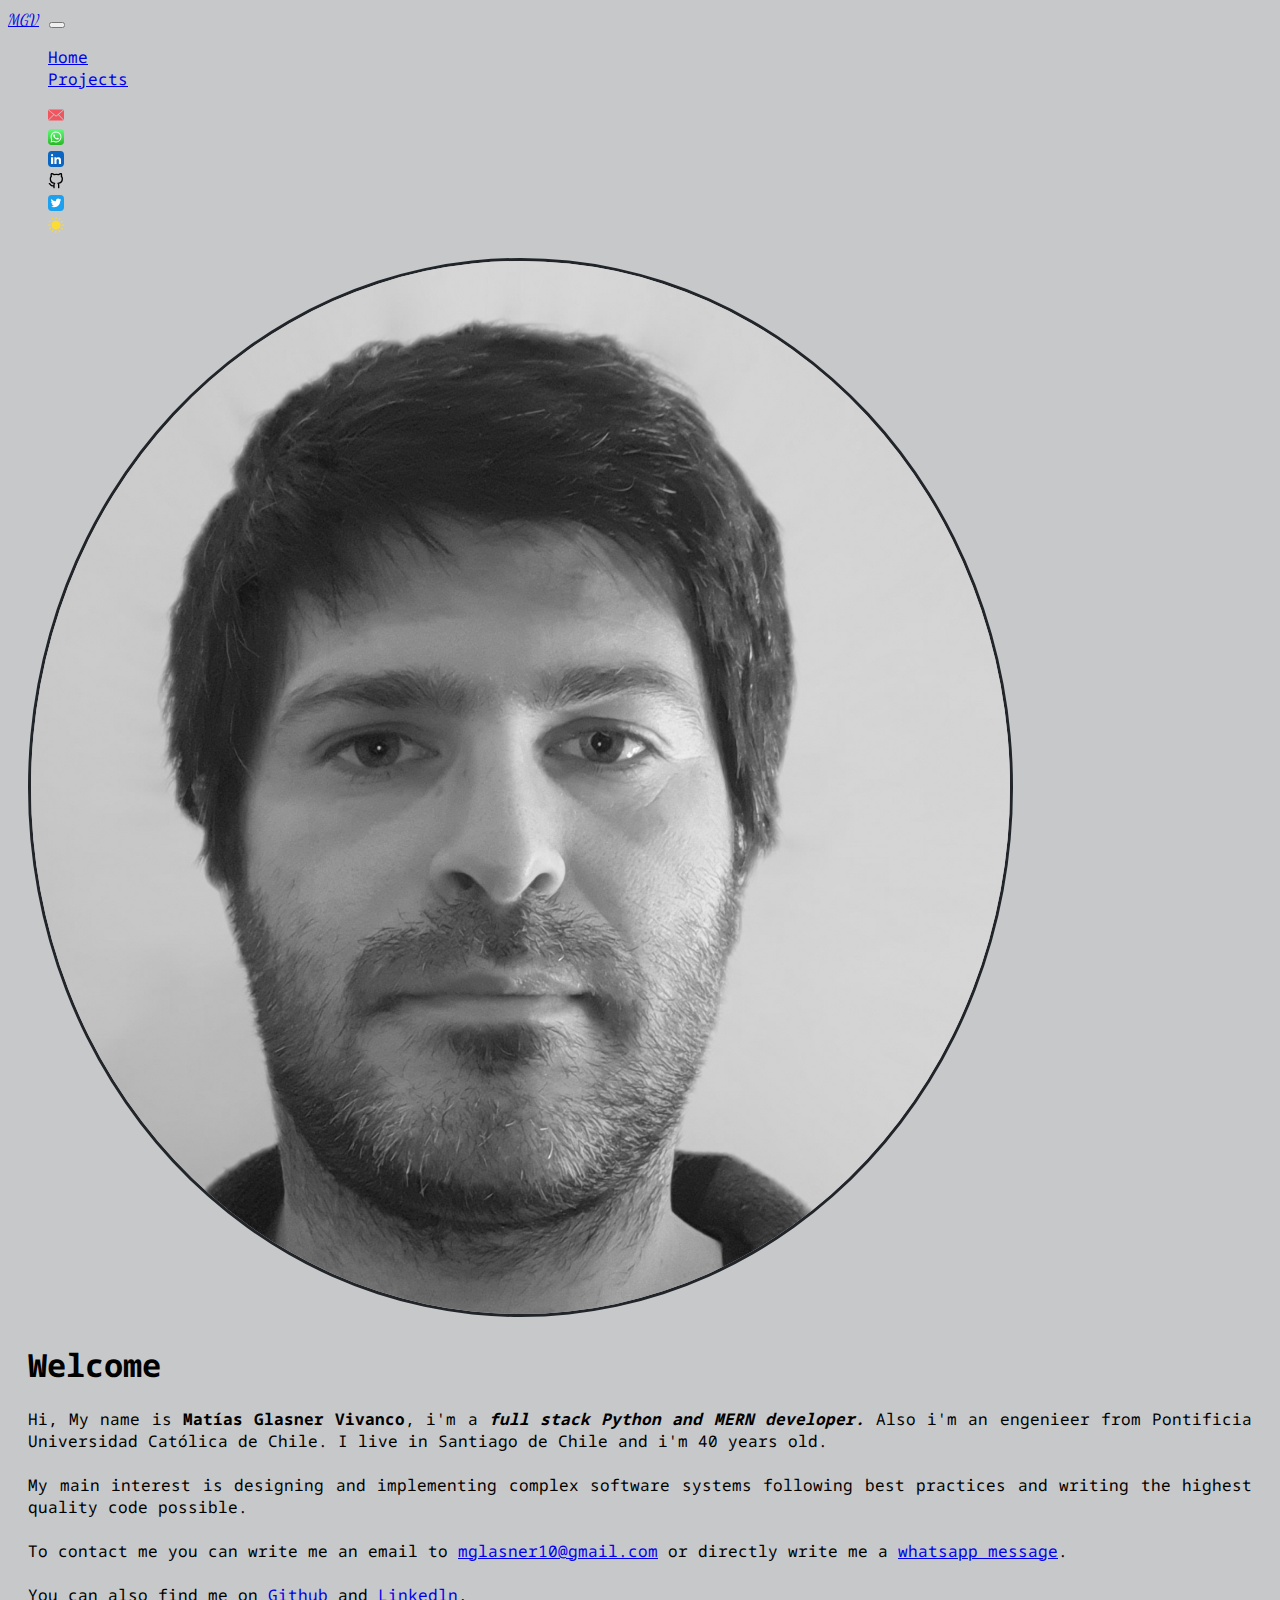
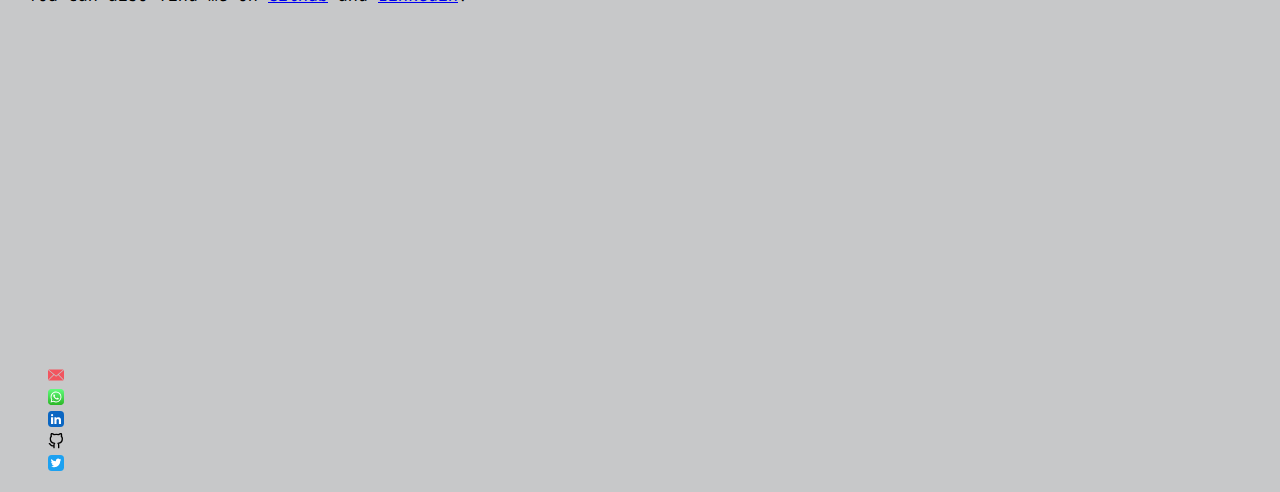
<file: index.html>
<!DOCTYPE html>
<html lang="en">

<head>
  <meta charset="UTF-8" />
  <meta http-equiv="X-UA-Compatible" content="IE=edge" />
  <meta name="viewport" content="width=device-width, initial-scale=1" />
  <title>Matías Glasner Portfolio</title>
  <link href="https://cdn.jsdelivr.net/npm/bootstrap@5.2.0/dist/css/bootstrap.min.css" rel="stylesheet"
    integrity="sha384-gH2yIJqKdNHPEq0n4Mqa/HGKIhSkIHeL5AyhkYV8i59U5AR6csBvApHHNl/vI1Bx" crossorigin="anonymous" />
  <link rel="preconnect" href="https://fonts.googleapis.com">
  <link rel="preconnect" href="https://fonts.gstatic.com" crossorigin>
  <link href="https://fonts.googleapis.com/css2?family=Dancing+Script:wght@700&display=swap" rel="stylesheet">
  <link rel="preconnect" href="https://fonts.googleapis.com">
  <link href="https://fonts.googleapis.com/css2?family=Noto+Sans+Mono&display=swap" rel="stylesheet">
  <link rel="stylesheet" href="./style.css" />
  <link rel="icon" type="image/x-icon" href="./images/favicon.ico">
</head>

<body class="container-xl">
  <nav class="navbar navbar-dark navbar-expand-sm bg-dark justify-content-center" id="myNavbar">
    <div class="container-fluid">
      <a class="navbar-brand" href="#" id="myBrand">MGV</a>
      <button class="navbar-toggler" type="button" data-bs-toggle="collapse" data-bs-target="#collapsingNavbar3">
        <span class="navbar-toggler-icon"></span>
      </button>
      <div class="navbar-collapse collapse w-100" id="collapsingNavbar3">
        <ul class="navbar-nav w-100 justify-content-center">
          <li class="nav-item">
            <a class="nav-link" href="./index.html">Home</a>
          </li>
          <li class="nav-item">
            <a class="nav-link" href="./projects.html">Projects</a>
          </li>
        </ul>
        <ul class="nav navbar-nav ms-auto w-100 justify-content-end">
          <li class="nav-item">
            <a class="nav-link" aria-current="page" href="mailto:mglasner10@gmail.com">
              <img src="./images/red-mail-icon.svg" alt="" width="16" height="16">
            </a>
          </li>
          <li class="nav-item">
            <a class="nav-link" aria-current="page" href="https://wa.me/56976485810">
              <img src="./images/wa-whatsapp-icon.svg" alt="" width="16" height="16">
            </a>
          </li>
          <li class="nav-item">
            <a class="nav-link" aria-current="page" href="https://www.linkedin.com/in/mglasner/">
              <img src="./images/linkedin-app-icon.svg" alt="" width="16" height="16">
            </a>
          </li>
          <li class="nav-item">
            <a class="nav-link" aria-current="page" href="https://github.com/mglasner">
              <img src="./images/github.svg" alt="" width="16" height="16">
            </a>
          </li>
          <li class="nav-item">
            <a class="nav-link" aria-current="page" href="https://twitter.com/Matias_Glasner">
              <img src="./images/twitter-app-icon.svg" alt="" width="16" height="16">
            </a>
          </li>
          <li class="nav-item">
            <a class="nav-link" aria-current="page" href="#">
              <img src="./images/sun-color-icon.svg" alt="" width="16" height="16" id="toggle-theme-button">
            </a>
          </li>
        </ul>
      </div>
    </div>
  </nav>

  <section class="container text-center" id="resume">
    <div class="row flex-wrap align-items-center">

      <div class="col-sm-6" id="profile-image">
        <img src="./images/mgv.webp" alt="MGV" width="80%">
      </div>

      <div class="col-sm-6 d-flex align-items-center" id="my-bio">
        <h1>Welcome</h1>
        <p>
          Hi, My name is <strong>Matías Glasner Vivanco</strong>, i'm a <strong><em>full stack Python and MERN
              developer.</em></strong> Also i'm an engenieer from Pontificia Universidad Católica de Chile.
          I live in Santiago de Chile and i'm <span id="my-age"></span> years old.<br><br>

          My main interest is designing and implementing complex software systems following best practices and writing
          the highest quality code possible.<br><br>

          To contact me you can write me an email to
          <a href="mailto:mglasner10@gmail.com" class="link-dark contact-links">mglasner10@gmail.com</a>

          or directly write me a
          <a href="https://wa.me/56976485810" class="link-dark contact-links">whatsapp message</a>.<br><br>


          You can also find me on
          <a href="https://github.com/mglasner" class="link-dark contact-links">Github</a>

          and
          <a href="https://www.linkedin.com/in/mglasner/" class="link-dark contact-links">Linkedln</a>.

        </p>
      </div>

    </div>
  </section>

  <section class="container text-center" id="youtube-video">
    <div class="ratio ratio-16x9">
      <iframe width="560" height="315" src="https://www.youtube.com/embed/qfCduWR6G0I" title="YouTube video player"
        frameborder="0" allow="accelerometer; autoplay; clipboard-write; encrypted-media; gyroscope; picture-in-picture"
        allowfullscreen></iframe>
    </div>
  </section>


  <nav class="navbar navbar-dark navbar-expand-sm bg-dark justify-content-center" id="myFooter">
    <div class="container-fluid">
      <div class="navbar w-100">
        <ul class="nav ms-auto w-100 justify-content-center">
          <li class="nav-item">
            <a class="nav-link" aria-current="page" href="mailto:mglasner10@gmail.com">
              <img src="./images/red-mail-icon.svg" alt="" width="16" height="16">
            </a>
          </li>
          <li class="nav-item">
            <a class="nav-link" aria-current="page" href="https://wa.me/56976485810">
              <img src="./images/wa-whatsapp-icon.svg" alt="" width="16" height="16">
            </a>
          </li>
          <li class="nav-item">
            <a class="nav-link" aria-current="page" href="https://www.linkedin.com/in/mglasner/">
              <img src="./images/linkedin-app-icon.svg" alt="" width="16" height="16">
            </a>
          </li>
          <li class="nav-item">
            <a class="nav-link" aria-current="page" href="https://github.com/mglasner">
              <img src="./images/github.svg" alt="" width="16" height="16">
            </a>
          </li>
          <li class="nav-item">
            <a class="nav-link" aria-current="page" href="https://twitter.com/Matias_Glasner">
              <img src="./images/twitter-app-icon.svg" alt="" width="16" height="16">
            </a>
          </li>
        </ul>
      </div>
    </div>
  </nav>



  <script src="https://cdn.jsdelivr.net/npm/bootstrap@5.2.0/dist/js/bootstrap.bundle.min.js"
    integrity="sha384-A3rJD856KowSb7dwlZdYEkO39Gagi7vIsF0jrRAoQmDKKtQBHUuLZ9AsSv4jD4Xa"
    crossorigin="anonymous"></script>
  <script src="./toggle-theme.js"></script>
  <script src="./myAge.js"></script>
</body>

</html>
</file>
<file: style.css>
body {
  background-color: #C7C8C9;
  font-family: 'Noto Sans Mono', monospace;
}

body.container-xl {
  padding: 0;
}

li {
  overflow: auto;
  white-space: nowrap;
}

header {
  text-align: center;
  padding: 20px;
}

section {
  margin: 20px;
}

#resume img {
  border-radius: 50%;
  border: 3px solid #212529;
}

#youtube-video {
  width: 66%;
}

#myBrand {
  font-family: 'Dancing Script', cursive;
  transform: rotate(-10deg);
}

.project-description,
#my-bio {
  flex-direction: column;
  text-align: justify;
}

#my-projects .row {
  padding-top: 20px;
}


.nav-link img:hover {
  transform: scale(1.75);
}

.contact-links {
  display: inline-block;
}

.contact-links:hover,
.project-description h5 a:hover {
  transform: scale(1.01);
  font-weight: 900;
}

.my-role li {
  word-wrap: break-word;
  white-space: normal;
}

.project-screenshot img {
  max-height: 250px;
}


hr {
  margin: 1rem 0;
  color: inherit;
  background-color: currentColor;
  border: 0;
  opacity: 0.25;
}

.project-description h5 {
  font-size: 12px;
}


@media (max-width: 992px) {
  .project-screenshot img {
    max-width: 250px;
  }
}

@media (max-width: 766px) {

  #my-bio,
  .project-description {
    font-size: 14px;
  }

  #resume img {
    width: 75%;
  }

  .project-screenshot img {
    max-height: 150px;
  }
}

@media (max-width: 576px) {
  #toggle-theme-button {
    float: none !important;
    text-align: center;
  }

  #myNavbar {
    text-align: center;
  }

  #myNavbar div {
    justify-content: center;
  }

  #resume img {
    width: 50%;
  }

  .contact-icon {
    display: inline-block
  }

  #myFooter.contact-links {
    display: grid;
    flex-direction: column;

  }

  #my-bio p {
    padding: 20px
  }

  #my-bio,
  .project-description {
    font-size: 12px;
  }

  .project-description p {
    padding: 10px;
  }

}
</file>
